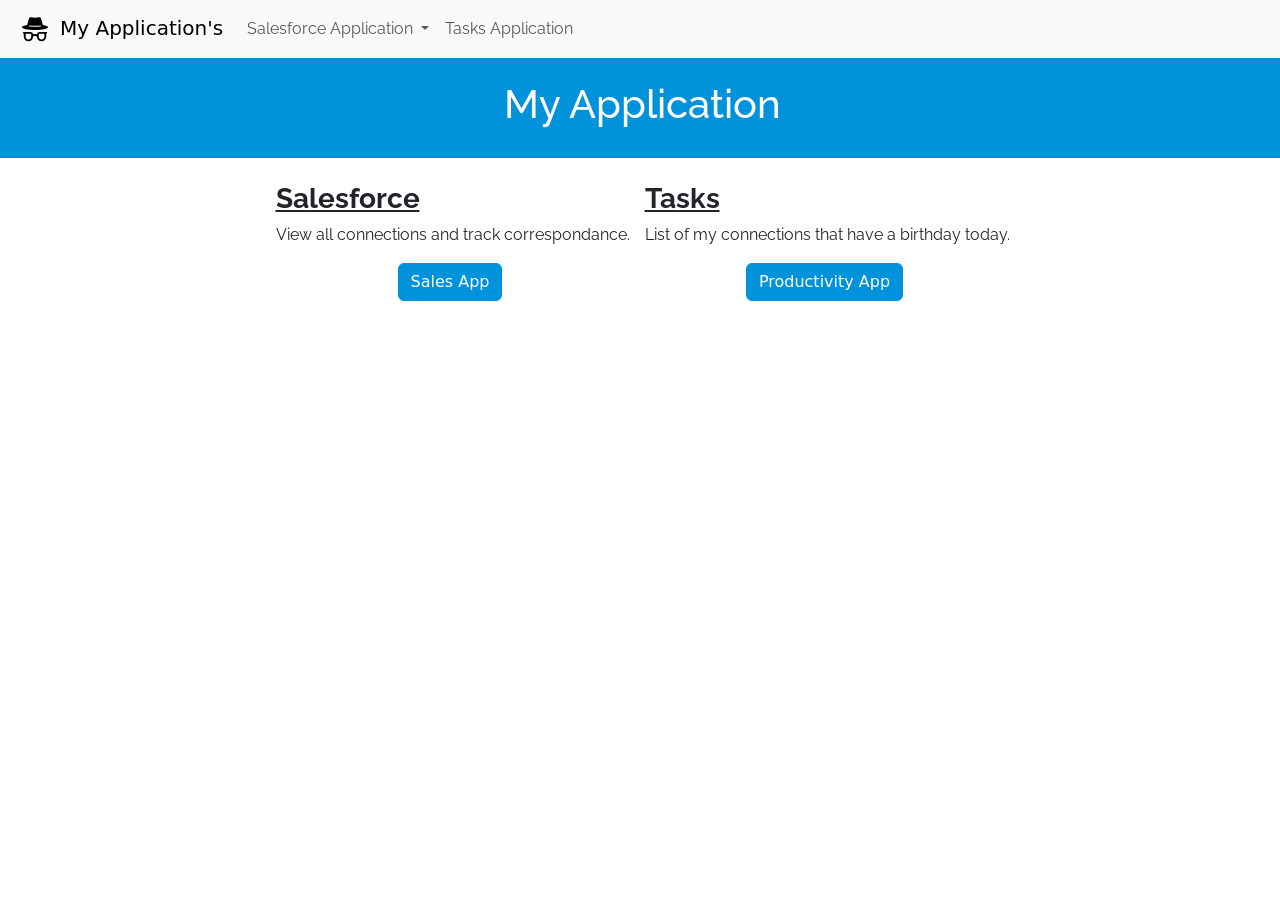
<file: index.html>
<!DOCTYPE html>
<html lang="en">
<head>
    <meta charset="UTF-8">
    <meta http-equiv="X-UA-Compatible" content="IE=edge">
    <meta name="viewport" content="width=device-width, initial-scale=1.0">
    <title>My WebApp</title>
   
<link rel="preconnect" href="https://fonts.googleapis.com">
<link rel="preconnect" href="https://fonts.gstatic.com" crossorigin>
<link href="https://fonts.googleapis.com/css2?family=Raleway:wght@200;300&display=swap" rel="stylesheet">
<link href="https://cdn.jsdelivr.net/npm/bootstrap@5.3.1/dist/css/bootstrap.min.css" rel="stylesheet" integrity="sha384-4bw+/aepP/YC94hEpVNVgiZdgIC5+VKNBQNGCHeKRQN+PtmoHDEXuppvnDJzQIu9" crossorigin="anonymous">
<script src="https://cdn.jsdelivr.net/npm/bootstrap@5.3.1/dist/js/bootstrap.bundle.min.js" integrity="sha384-HwwvtgBNo3bZJJLYd8oVXjrBZt8cqVSpeBNS5n7C8IVInixGAoxmnlMuBnhbgrkm" crossorigin="anonymous"></script>
<link rel="stylesheet" href="./Style/Style.css">
</head>
<header>
    <nav class=" navbar navbar-expand-lg navbar-light bg-light">
      <button class="navbar-toggler" type="button" data-toggle="collapse" data-target="#navbarTogglerDemo01" aria-controls="navbarTogglerDemo01" aria-expanded="false" aria-label="Toggle navigation">
        <span class="navbar-toggler-icon"></span>
      </button>
      <div class="collapse navbar-collapse" id="navbarTogglerDemo01">
        <a class="navbar-brand" href="/"><svg xmlns="http://www.w3.org/2000/svg" width="50" height="30" fill="currentColor" class="bi bi-incognito" viewBox="0 0 16 16">
            <path fill-rule="evenodd" d="m4.736 1.968-.892 3.269-.014.058C2.113 5.568 1 6.006 1 6.5 1 7.328 4.134 8 8 8s7-.672 7-1.5c0-.494-1.113-.932-2.83-1.205a1.032 1.032 0 0 0-.014-.058l-.892-3.27c-.146-.533-.698-.849-1.239-.734C9.411 1.363 8.62 1.5 8 1.5c-.62 0-1.411-.136-2.025-.267-.541-.115-1.093.2-1.239.735Zm.015 3.867a.25.25 0 0 1 .274-.224c.9.092 1.91.143 2.975.143a29.58 29.58 0 0 0 2.975-.143.25.25 0 0 1 .05.498c-.918.093-1.944.145-3.025.145s-2.107-.052-3.025-.145a.25.25 0 0 1-.224-.274ZM3.5 10h2a.5.5 0 0 1 .5.5v1a1.5 1.5 0 0 1-3 0v-1a.5.5 0 0 1 .5-.5Zm-1.5.5c0-.175.03-.344.085-.5H2a.5.5 0 0 1 0-1h3.5a1.5 1.5 0 0 1 1.488 1.312 3.5 3.5 0 0 1 2.024 0A1.5 1.5 0 0 1 10.5 9H14a.5.5 0 0 1 0 1h-.085c.055.156.085.325.085.5v1a2.5 2.5 0 0 1-5 0v-.14l-.21-.07a2.5 2.5 0 0 0-1.58 0l-.21.07v.14a2.5 2.5 0 0 1-5 0v-1Zm8.5-.5h2a.5.5 0 0 1 .5.5v1a1.5 1.5 0 0 1-3 0v-1a.5.5 0 0 1 .5-.5Z"/>
          </svg>My Application's</a>
        <ul class="navbar-nav mr-auto mt-2 mt-lg-0">
   
          <li class="nav-item dropdown">
            <a class="nav-link dropdown-toggle" href="/Pages/Blackbook.html" role="button" data-bs-toggle="dropdown" aria-expanded="false">
              Salesforce Application
            </a>
            <ul class="dropdown-menu">
              <li><a class="dropdown-item" href="./Pages/Blackbook.html">Home</a></li>
              <li><a class="dropdown-item" href="#"><span class="red">Call Today</span></a></li>
              <li><a class="dropdown-item" href="./Pages/Birthdays.html">Birthday's</a></li>
              <li><a class="dropdown-item" href="./Pages/Account_Executive.html">Account Executives</a></li>
              <li><a class="dropdown-item" href="#">Account Director's</a></li>
              <li><a class="dropdown-item" href="#">RVP's</a></li>
              <li><a class="dropdown-item" href="./Pages/Company_House_Search.html">Search Querie's</a></li>
            </ul>
          </li>
          <li class="nav-item">
            <a class="nav-link" href="#">Tasks Application</a>
          </li>
          
        </ul>
      </div>
    </nav>
  
  
  
  </header>
<body>

    <div class="banner">
        <h1 class="salesforceblue">My Application</h1>
      
    </div>
    <br/>
    <div class="container">
   
        <div class="one">
            <h3 class="underline">Salesforce</h3>
            <p>View all connections and track correspondance.</p>
         </p>
         <a class="TileButtons" href="./Pages/Blackbook.html"><button class="btn btn-primary">Sales App</button></a>
         </div>
        
        <div class="two">
            <h3><span>Tasks</span></h3>
               <p>List of my connections that have a birthday today.</p>
            </p>
            <a class="TileButtons" href="./Pages/Birthdays.html"><button class="btn btn-primary">Productivity App</button></a>
            </div>
        </div>
    </div>
</body>
</html>
</file>
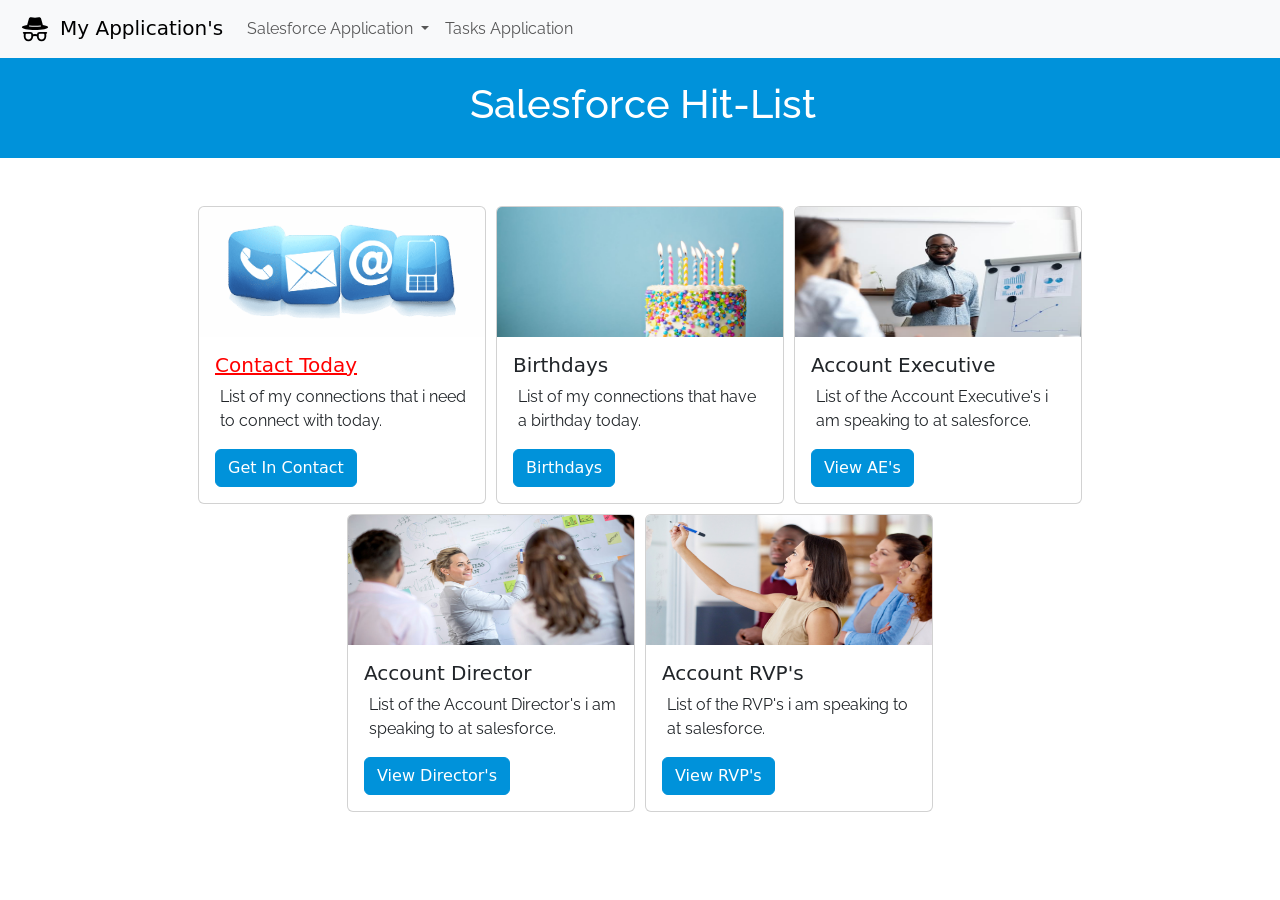
<file: Pages/Blackbook.html>
<!DOCTYPE HTML>
<html lang="en">

<head>
<meta charset="UTF-8">
<title>Blackbook</title>

<link href="https://cdn.jsdelivr.net/npm/bootstrap@5.3.1/dist/css/bootstrap.min.css" rel="stylesheet" integrity="sha384-4bw+/aepP/YC94hEpVNVgiZdgIC5+VKNBQNGCHeKRQN+PtmoHDEXuppvnDJzQIu9" crossorigin="anonymous">
<script src="https://cdn.jsdelivr.net/npm/bootstrap@5.3.1/dist/js/bootstrap.bundle.min.js" integrity="sha384-HwwvtgBNo3bZJJLYd8oVXjrBZt8cqVSpeBNS5n7C8IVInixGAoxmnlMuBnhbgrkm" crossorigin="anonymous"></script>
<link rel="preconnect" href="https://fonts.googleapis.com">
<link rel="preconnect" href="https://fonts.gstatic.com" crossorigin>
<link href="https://fonts.googleapis.com/css2?family=Raleway:wght@200;300&display=swap" rel="stylesheet">
<link rel="stylesheet" href="../Style/Style.css">
</head>
<header>
  <nav class=" navbar navbar-expand-lg navbar-light bg-light">
    <button class="navbar-toggler" type="button" data-toggle="collapse" data-target="#navbarTogglerDemo01" aria-controls="navbarTogglerDemo01" aria-expanded="false" aria-label="Toggle navigation">
      <span class="navbar-toggler-icon"></span>
    </button>
    <div class="collapse navbar-collapse" id="navbarTogglerDemo01">
      <a class="navbar-brand" href="/"><svg xmlns="http://www.w3.org/2000/svg" width="50" height="30" fill="currentColor" class="bi bi-incognito" viewBox="0 0 16 16">
          <path fill-rule="evenodd" d="m4.736 1.968-.892 3.269-.014.058C2.113 5.568 1 6.006 1 6.5 1 7.328 4.134 8 8 8s7-.672 7-1.5c0-.494-1.113-.932-2.83-1.205a1.032 1.032 0 0 0-.014-.058l-.892-3.27c-.146-.533-.698-.849-1.239-.734C9.411 1.363 8.62 1.5 8 1.5c-.62 0-1.411-.136-2.025-.267-.541-.115-1.093.2-1.239.735Zm.015 3.867a.25.25 0 0 1 .274-.224c.9.092 1.91.143 2.975.143a29.58 29.58 0 0 0 2.975-.143.25.25 0 0 1 .05.498c-.918.093-1.944.145-3.025.145s-2.107-.052-3.025-.145a.25.25 0 0 1-.224-.274ZM3.5 10h2a.5.5 0 0 1 .5.5v1a1.5 1.5 0 0 1-3 0v-1a.5.5 0 0 1 .5-.5Zm-1.5.5c0-.175.03-.344.085-.5H2a.5.5 0 0 1 0-1h3.5a1.5 1.5 0 0 1 1.488 1.312 3.5 3.5 0 0 1 2.024 0A1.5 1.5 0 0 1 10.5 9H14a.5.5 0 0 1 0 1h-.085c.055.156.085.325.085.5v1a2.5 2.5 0 0 1-5 0v-.14l-.21-.07a2.5 2.5 0 0 0-1.58 0l-.21.07v.14a2.5 2.5 0 0 1-5 0v-1Zm8.5-.5h2a.5.5 0 0 1 .5.5v1a1.5 1.5 0 0 1-3 0v-1a.5.5 0 0 1 .5-.5Z"/>
        </svg>My Application's</a>
      <ul class="navbar-nav mr-auto mt-2 mt-lg-0">
 
        <li class="nav-item dropdown">
          <a class="nav-link dropdown-toggle" href="/Blackbook" role="button" data-bs-toggle="dropdown" aria-expanded="false">
            Salesforce Application
          </a>
          <ul class="dropdown-menu">
            <li><a class="dropdown-item" href="./Blackbook.html">Home</a></li>
            <li><a class="dropdown-item" href="#"><span class="red">Call Today</span></a></li>
            <li><a class="dropdown-item" href="./Birthdays.html">Birthday's</a></li>
            <li><a class="dropdown-item" href="./Account_Executive.html">Account Executives</a></li>
            <li><a class="dropdown-item" href="#">Account Director's</a></li>
            <li><a class="dropdown-item" href="#">RVP's</a></li>
            <li><a class="dropdown-item" href="./Company_House_Search.html">Search Querie's</a></li>
          </ul>
        </li>
        <li class="nav-item">
          <a class="nav-link" href="#">Tasks Application</a>
        </li>
        
      </ul>
    </div>
  </nav>



</header>
<body>
  <div class="banner">
    <h1 class="salesforceblue">Salesforce Hit-List</h1>
  
</div>
    <br/>
    <br/>

   <div class="pagelayout">
<div class="container">
 

     <div class="card" style="width: 18rem;">
        <img src="../Images/contact_icons.webp" class="card-img-top" alt="...">
        <div class="card-body">
          <h5 class="card-title"><span class="red">Contact Today</span> </h5>
          <p class="card-text">List of my connections that i need to connect with today.</p>
          <a href="#" class="btn btn-primary">Get In Contact</a>
        </div>
      </div>

      <div class="card" style="width: 18rem;">
        <img src="../Images/cute-birthday-instagram-captions-1584723902.jpeg" class="card-img-top" alt="...">
        <div class="card-body">
          <h5 class="card-title">Birthdays</h5>
          <p class="card-text">List of my connections that have a birthday today.</p>
          <a href="./Birthdays.html" class="btn btn-primary">Birthdays</a>
        </div>
      </div>

      <div class="card" style="width: 18rem;">
        <img src="../Images/account-executive-1.jpeg" class="card-img-top" alt="...">
        <div class="card-body">
          <h5 class="card-title">Account Executive</h5>
          <p class="card-text">List of the Account Executive's i am speaking to at salesforce.</p>
          <a href="./Account_Executive.html" class="btn btn-primary">View AE's</a>
        </div>
      </div>

      <div class="card" style="width: 18rem;">
        <img src="../Images/what-does-an-account-manager-do_860.jpeg" class="card-img-top" alt="...">
        <div class="card-body">
          <h5 class="card-title">Account Director</h5>
          <p class="card-text">List of the Account Director's i am speaking to at salesforce.</p>
          <a href="#" class="btn btn-primary">View Director's</a>
        </div>
      </div>

      <div class="card" style="width: 18rem;">
        <img src="../Images/what-does-an-account-executive-do.jpeg" class="card-img-top" alt="...">
        <div class="card-body">
          <h5 class="card-title">Account RVP's</h5>
          <p class="card-text">List of the RVP's i am speaking to at salesforce.</p>
          <a href="#" class="btn btn-primary">View RVP's</a>
        </div>
      </div>



    </div>
</div>





</body>
<footer></footer>
</html>
</file>
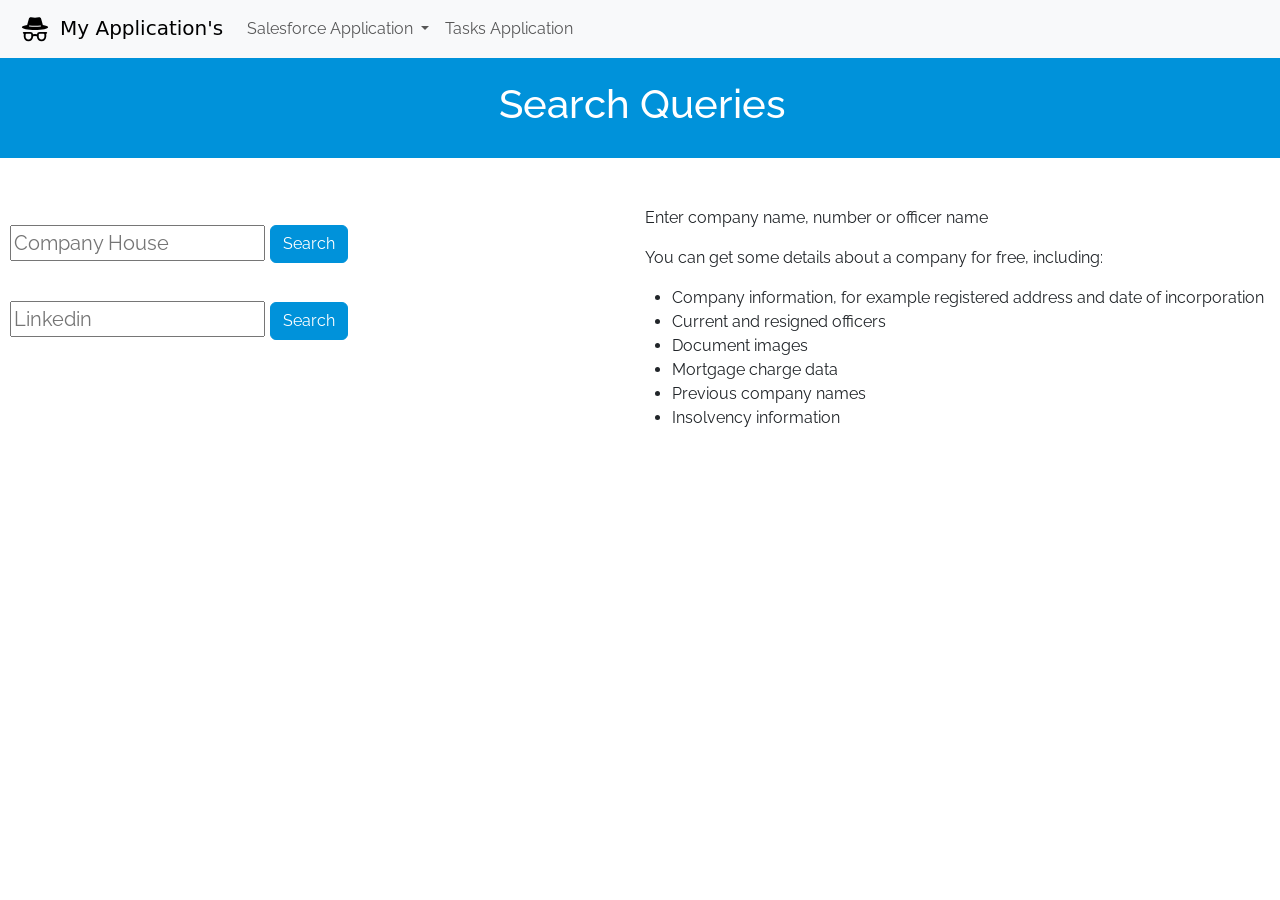
<file: Pages/Company_House_Search.html>
<!DOCTYPE HTML>
<html lang="en">

<head>
<meta charset="UTF-8">
<title>Blackbook</title>

<link href="https://cdn.jsdelivr.net/npm/bootstrap@5.3.1/dist/css/bootstrap.min.css" rel="stylesheet" integrity="sha384-4bw+/aepP/YC94hEpVNVgiZdgIC5+VKNBQNGCHeKRQN+PtmoHDEXuppvnDJzQIu9" crossorigin="anonymous">
<script src="https://cdn.jsdelivr.net/npm/bootstrap@5.3.1/dist/js/bootstrap.bundle.min.js" integrity="sha384-HwwvtgBNo3bZJJLYd8oVXjrBZt8cqVSpeBNS5n7C8IVInixGAoxmnlMuBnhbgrkm" crossorigin="anonymous"></script>
<link rel="preconnect" href="https://fonts.googleapis.com">
<link rel="preconnect" href="https://fonts.gstatic.com" crossorigin>
<link href="https://fonts.googleapis.com/css2?family=Raleway:wght@200;300&display=swap" rel="stylesheet">
<link rel="stylesheet" href="../Style/Style.css">
</head>
<header>
  <nav class=" navbar navbar-expand-lg navbar-light bg-light">
    <button class="navbar-toggler" type="button" data-toggle="collapse" data-target="#navbarTogglerDemo01" aria-controls="navbarTogglerDemo01" aria-expanded="false" aria-label="Toggle navigation">
      <span class="navbar-toggler-icon"></span>
    </button>
    <div class="collapse navbar-collapse" id="navbarTogglerDemo01">
      <a class="navbar-brand" href="/"><svg xmlns="http://www.w3.org/2000/svg" width="50" height="30" fill="currentColor" class="bi bi-incognito" viewBox="0 0 16 16">
          <path fill-rule="evenodd" d="m4.736 1.968-.892 3.269-.014.058C2.113 5.568 1 6.006 1 6.5 1 7.328 4.134 8 8 8s7-.672 7-1.5c0-.494-1.113-.932-2.83-1.205a1.032 1.032 0 0 0-.014-.058l-.892-3.27c-.146-.533-.698-.849-1.239-.734C9.411 1.363 8.62 1.5 8 1.5c-.62 0-1.411-.136-2.025-.267-.541-.115-1.093.2-1.239.735Zm.015 3.867a.25.25 0 0 1 .274-.224c.9.092 1.91.143 2.975.143a29.58 29.58 0 0 0 2.975-.143.25.25 0 0 1 .05.498c-.918.093-1.944.145-3.025.145s-2.107-.052-3.025-.145a.25.25 0 0 1-.224-.274ZM3.5 10h2a.5.5 0 0 1 .5.5v1a1.5 1.5 0 0 1-3 0v-1a.5.5 0 0 1 .5-.5Zm-1.5.5c0-.175.03-.344.085-.5H2a.5.5 0 0 1 0-1h3.5a1.5 1.5 0 0 1 1.488 1.312 3.5 3.5 0 0 1 2.024 0A1.5 1.5 0 0 1 10.5 9H14a.5.5 0 0 1 0 1h-.085c.055.156.085.325.085.5v1a2.5 2.5 0 0 1-5 0v-.14l-.21-.07a2.5 2.5 0 0 0-1.58 0l-.21.07v.14a2.5 2.5 0 0 1-5 0v-1Zm8.5-.5h2a.5.5 0 0 1 .5.5v1a1.5 1.5 0 0 1-3 0v-1a.5.5 0 0 1 .5-.5Z"/>
        </svg>My Application's</a>
      <ul class="navbar-nav mr-auto mt-2 mt-lg-0">
 
        <li class="nav-item dropdown">
          <a class="nav-link dropdown-toggle" href="/Blackbook" role="button" data-bs-toggle="dropdown" aria-expanded="false">
            Salesforce Application
          </a>
          <ul class="dropdown-menu">
            <li><a class="dropdown-item" href="./Blackbook.html">Home</a></li>
            <li><a class="dropdown-item" href="#"><span class="red">Call Today</span></a></li>
            <li><a class="dropdown-item" href="./Birthdays.html">Birthday's</a></li>
            <li><a class="dropdown-item" href="./Account_Executive.html">Account Executives</a></li>
            <li><a class="dropdown-item" href="#">Account Director's</a></li>
            <li><a class="dropdown-item" href="#">RVP's</a></li>
            <li><a class="dropdown-item" href="./Company_House_Search.html">Search Querie's</a></li>
          </ul>
        </li>
        <li class="nav-item">
          <a class="nav-link" href="#">Tasks Application</a>
        </li>
        
      </ul>
    </div>
  </nav>



    <div class="banner">
        <h1 class="salesforceblue">Search Queries</h1>
      
    </div>
</header>
<body>
  <br/><br/>




<div class="flex">
    <div class="column col-6" >
        <p>Enter company name, number or officer name</p>
    <p >You can get some details about a company for free, including:</p>
    <ul>
        <li>Company information, for example registered address and date of incorporation</li>
        <li>Current and resigned officers</li>
           <li>Document images</li>
           <li>Mortgage charge data</li>
           <li>Previous company names</li>
           <li>Insolvency information</li>
    </ul>
    </div>
    <div class="column col-6">    
        <form class="col-form-label-lg" action="https://find-and-update.company-information.service.gov.uk/search?q=" method="GET" onSubmit="return submitFormChse()">
        <fieldset>
      
          <input type="text" name="CHSE" id="CHSE" placeholder="Company House">
      
          <input type="submit" class="btn btn-primary" value="Search">
        </fieldset>
      </form>
      <script>
      function submitFormChse() {
          location.href="https://find-and-update.company-information.service.gov.uk/search?q="+document.getElementById("CHSE").value;
          return false;
      }
      </script>
   
</div>

<div class="column col-6">    
  <form class="col-form-label-lg" action="https://www.linkedin.com/search/results/all/?keywords=" method="GET" onSubmit="return submitFormLnk()">
  <fieldset>

    <input type="text" name="LNK" id="LNK" placeholder="Linkedin">

    <input type="submit" class="btn btn-primary" value="Search">
  </fieldset>
</form>
<script>
function submitFormLnk() {
    location.href="https://www.linkedin.com/search/results/all/?keywords="+document.getElementById("LNK").value;
    return false;
}
</script>

</div>


</body>
</html>
</file>
<file: Style/Style.css>
.banner{
    height: 100px;
    width: 100%;
    background-color: #0092DA;
    display: flex;
    flex-direction: column;
    justify-content: center;
    align-items: center;
color: white;}

    .underline{
        text-decoration: underline;}

    h1{
        color: white;
        padding-left: 5px;
        font-family: 'Raleway', sans-serif;
        display: flex;}
    .red{
        color: red;
        text-decoration: underline;}
    p{
        padding-left: 5px;
        font-family: 'Raleway', sans-serif;}
    h3 {
        font-weight: bold;
        font-family: 'Raleway', sans-serif;
        padding-left: 5px;}
    h3 span{
        font-weight: bold;
        font-family: 'Raleway', sans-serif;
        text-decoration: underline;}
        .TileButtons{
            display: flex;
            margin-right: 10px;
            justify-content:center;
            align-items: flex-end;
            text-decoration:none;}
    button{
        color: white;
        background-color: #0092DA;
        font-family: 'Raleway', sans-serif;}
    .container{
        display: flex;
    
        gap: 10px;
        flex-wrap: wrap;
        justify-content: center;
        flex-direction: row;
    }

    body button{
        margin-left: 10px;
    }

.btn-primary{
    background-color: #0092da;
    border-color: #0092DA;
}
.card-img-top{
    height: 130px;
}

.table{
    margin:10px;    
 
}

td{font-family: 'Raleway', sans-serif;} 
th{
    font-family: 'Raleway', sans-serif;
    font-weight: 600;
}
form{
    margin: 10px;
    font-family: 'Raleway', sans-serif;
}
.centered{
    display: flex;
    justify-content: center;
    align-items: center;
}
p{font-family: 'Raleway', sans-serif;}
li{font-family: 'Raleway', sans-serif;}

.align-right{
display: flex;
justify-content: flex-end;

}
.align-centre{
    display: flex;
    justify-content: center;
    text-align: center;

    
    }
.column{float: right;}
.navbar-brand{
    margin-left: 10px;
}

.red{
    color: red;
}
</file>
